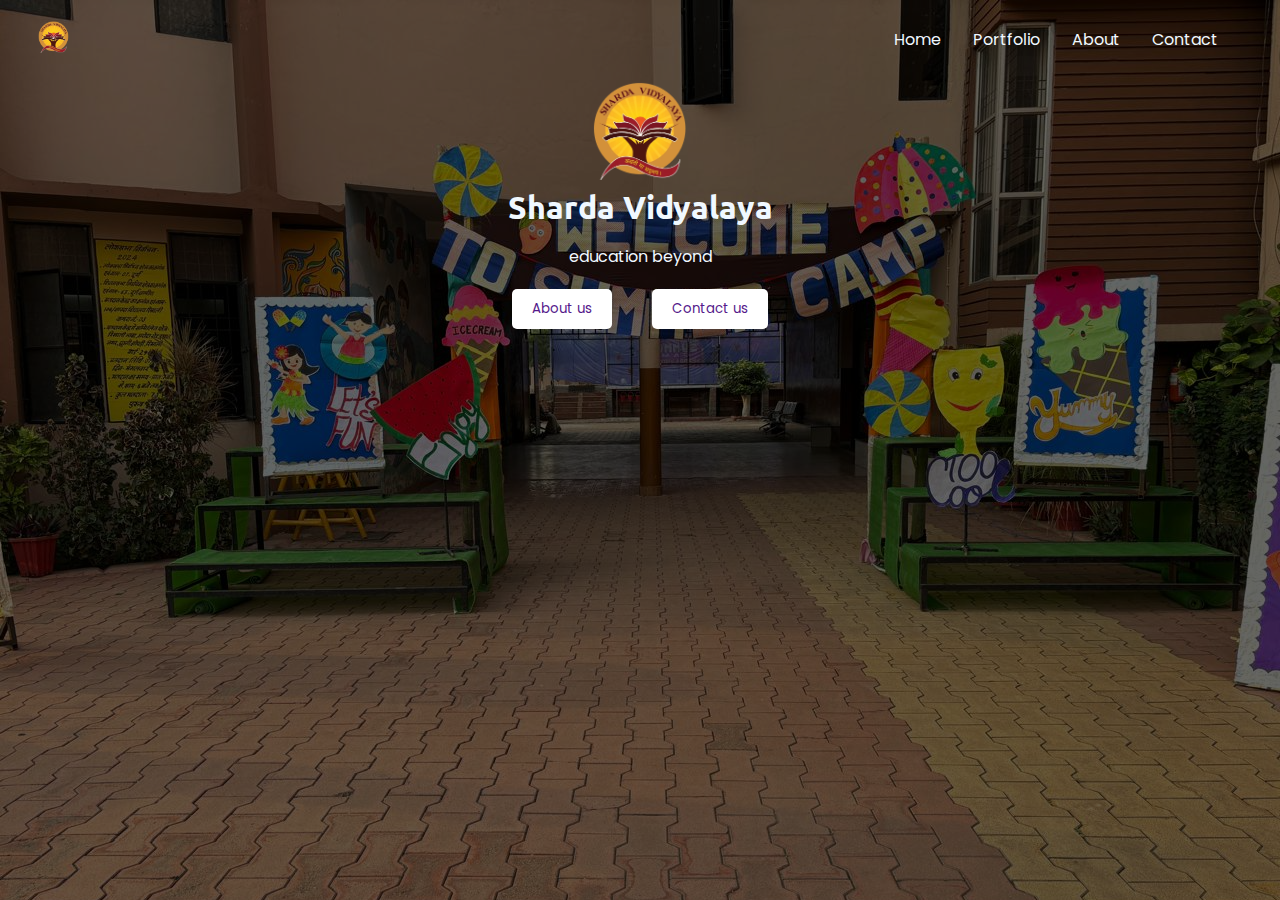
<file: index.html>
<!DOCTYPE html>
<html lang="en">

<head>
    <meta charset="UTF-8">
    <meta name="viewport" content="width=device-width, initial-scale=1.0">
    <title>Sharda vidyalaya</title>
    <link rel="shortcut icon" href="./public/favicon.ico" type="image/x-icon">
    <meta name="description" content="Sharda Vidyalaya Risali is a non-commercial, English medium, co-ed, senior secondary school in Risali, Bhilai, Chhattisgarh, India. It was established in 2006 by Vaishali Nagar Shikshan Samiti, a non-commercial education society. The school is affiliated with the Central Board of Secondary Education (CBSE).">
    <meta name="keywords" content="Sharda Vidyalaya, Risali, Schools, CBSE">
    <meta name="author " content="Sharda Vidyalaya ">
    <meta property="og:title " content="Sharda Vidyalaya">
    <meta property="og:site_name " content="Sharda Vidyalaya">
    <meta property="og:url " content="https://shardavidyalaya.netlify.app/ ">
    <meta property="og:description " content="Sharda Vidyalaya Risali is a non-commercial, English medium, co-ed, senior secondary school in Risali, Bhilai, Chhattisgarh, India. It was established in 2006 by Vaishali Nagar Shikshan Samiti, a non-commercial
        education society. The school is affiliated with the Central Board of Secondary Education (CBSE). ">
    <meta property="og:type " content="website ">
    <meta property="og:image " content="./assets/banner.jpeg ">
    <meta name="twitter:card " content="summary ">
    <meta name="twitter:title " content="Sharda Vidyalaya">
    <meta name="twitter:description " content="Sharda Vidyalaya Risali is a non-commercial, English medium, co-ed, senior secondary school in Risali, Bhilai, Chhattisgarh, India. It was established in 2006 by Vaishali Nagar Shikshan Samiti, a non-commercial
        education society. The school is affiliated with the Central Board of Secondary Education (CBSE). ">
    <meta name="twitter:site " content="@shardavidyalaya">
    <meta name="twitter:image " content="./assets/banner.jpeg ">

    <link rel="stylesheet " href="./style.css">
    <link rel="preconnect " href="https://fonts.googleapis.com ">
    <link rel="preconnect " href="https://fonts.gstatic.com " crossorigin>
    <link href="https://fonts.googleapis.com/css2?family=Poppins:ital,wght@0,100;0,200;0,300;0,400;0,500;0,600;0,700;0,800;0,900;1,100;1,200;1,300;1,400;1,500;1,600;1,700;1,800;1,900&family=Ubuntu:ital,wght@0,300;0,400;0,500;0,700;1,300;1,400;1,500;1,700&display=swap "
        rel="stylesheet ">
</head>


<body>
    <header>
        <div id="navLogo">
            <a href="https://shardavidyalaya.netlify.app">
                <img src="./assets/logo-sharda-vidyalaya.png" alt="Logo of Sharda Vidyalaya">
            </a>
        </div>
        <nav id="nav-bar">
            <ul>
                <li>
                    <a href="./">Home</a>
                </li>
                <li>
                    <a href="./Portfolio">Portfolio</a>
                </li>
                <li>
                    <a href="./About">About</a>
                </li>
                <li>
                    <a href="./Contact">Contact</a>
                </li>

            </ul>
        </nav>
        <li id="res" onClick={toggleSidebar}>
            <a>
                <svg xmlns="http://www.w3.org/2000/svg" height="24" viewBox="0 -960 960 960" width="24">
                    <path d="M120-240v-80h720v80H120Zm0-200v-80h720v80H120Zm0-200v-80h720v80H120Z" />
                </svg>
            </a>
        </li>
        <div id="sidebar">
            <li id="ser" onClick={toggleSidebar}>
                <a>
                    <svg xmlns="http://www.w3.org/2000/svg" height="24" viewBox="0 -960 960 960" width="24">
                        <path d="m256-200-56-56 224-224-224-224 56-56 224 224 224-224 56 56-224 224 224 224-56 56-224-224-224 224Z" />
                    </svg>
                </a>
            </li>

            <ul>
                <li>
                    <a href="./">Home</a>
                </li>
                <li>
                    <a href="./Portfolio">Portfolio</a>
                </li>
                <li>
                    <a href="./About">About</a>
                </li>
                <li>
                    <a href="./Contact">Contact</a>
                </li>
            </ul>
        </div>
    </header>
    <section id="hero">
        <div id="base">
            <div id="Logo">
                <img src="./assets/logo-sharda-vidyalaya.png" alt="Logo of Shakuntala group of schools">
            </div>
            <div id="text">
                <div id="title">
                    <h1 id="heading">Sharda Vidyalaya</h1>
                </div>
                <div id="subtitle">
                    <span id="subheading">education beyond</span>
                </div>
                <div id="definition">
                    <p id="paragraph">Shakuntala group of schools is a group of schools affiliated with the Central Board of Secondary Education (CBSE), New Delhi. The school was founded in 1993 and is an English medium school up to senior secondary level. The school's
                        mission is to develop students into healthy, competent, and responsible citizens.</p>
                </div>
                <div id="buttons">
                    <div id="button-min">
                        <button id="about-but"><a href="">About us</a></button>
                    </div>
                    <div id="button-bod">
                        <button id="contact-but"><a href="">Contact us</a></button>
                    </div>
                </div>
            </div>
        </div>
    </section>

    <script src="./script.js"></script>
</body>

</html>
</file>
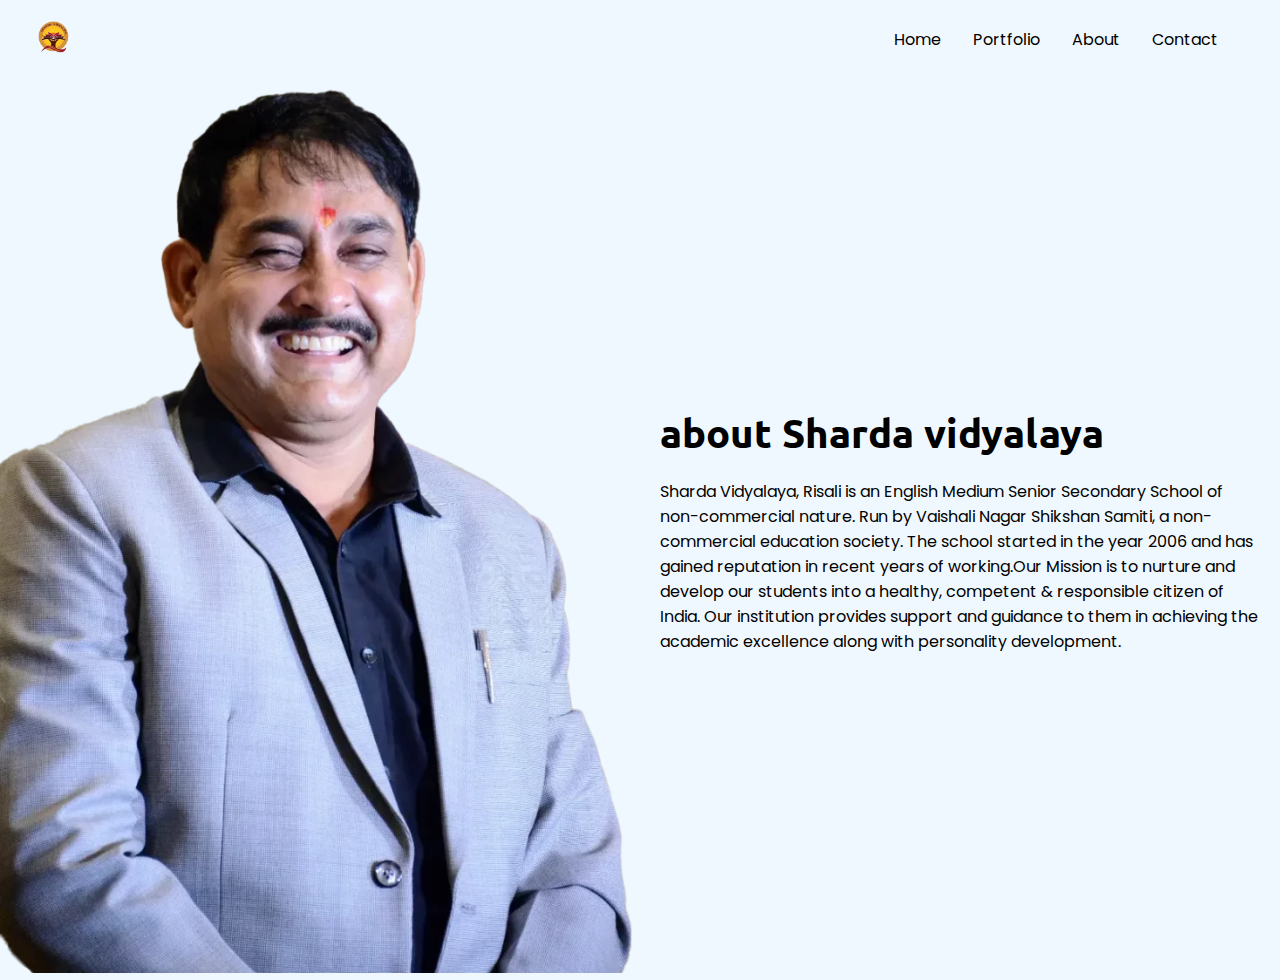
<file: About.html>
<!DOCTYPE html>
<html lang="en">

<head>
    <meta charset="UTF-8">
    <meta name="viewport" content="width=device-width, initial-scale=1.0">
    <title>Sharda vidyalaya: About</title>
    <link rel="shortcut icon" href="./public/favicon.ico" type="image/x-icon">
    <meta name="description" content="Sharda Vidyalaya Risali is a non-commercial, English medium, co-ed, senior secondary school in Risali, Bhilai, Chhattisgarh, India. It was established in 2006 by Vaishali Nagar Shikshan Samiti, a non-commercial education society. The school is affiliated with the Central Board of Secondary Education (CBSE).">
    <meta name="keywords" content="Sharda Vidyalaya, Risali, Schools, CBSE">
    <meta name="author " content="Sharda Vidyalaya ">
    <meta property="og:title " content="Sharda Vidyalaya">
    <meta property="og:site_name " content="Sharda Vidyalaya">
    <meta property="og:url " content="https://shardavidyalaya.netlify.app/ ">
    <meta property="og:description " content="Sharda Vidyalaya Risali is a non-commercial, English medium, co-ed, senior secondary school in Risali, Bhilai, Chhattisgarh, India. It was established in 2006 by Vaishali Nagar Shikshan Samiti, a non-commercial
        education society. The school is affiliated with the Central Board of Secondary Education (CBSE). ">
    <meta property="og:type " content="website ">
    <meta property="og:image " content="./assets/banner.jpeg ">
    <meta name="twitter:card " content="summary ">
    <meta name="twitter:title " content="Sharda Vidyalaya">
    <meta name="twitter:description " content="Sharda Vidyalaya Risali is a non-commercial, English medium, co-ed, senior secondary school in Risali, Bhilai, Chhattisgarh, India. It was established in 2006 by Vaishali Nagar Shikshan Samiti, a non-commercial
        education society. The school is affiliated with the Central Board of Secondary Education (CBSE). ">
    <meta name="twitter:site " content="@shardavidyalaya">
    <meta name="twitter:image " content="./assets/banner.jpg ">
    <link rel="stylesheet" href="index.min.css">
    <link rel="stylesheet" href="About.css">
    <link rel="preconnect " href="https://fonts.googleapis.com ">
    <link rel="preconnect " href="https://fonts.gstatic.com " crossorigin>
    <link href="https://fonts.googleapis.com/css2?family=Poppins:ital,wght@0,100;0,200;0,300;0,400;0,500;0,600;0,700;0,800;0,900;1,100;1,200;1,300;1,400;1,500;1,600;1,700;1,800;1,900&family=Ubuntu:ital,wght@0,300;0,400;0,500;0,700;1,300;1,400;1,500;1,700&display=swap "
        rel="stylesheet ">
</head>


<body>
    <header>
        <div id="navLogo">
            <a href="https://shardavidyalaya.netlify.app">
                <img src="./assets/logo-sharda-vidyalaya.png" alt="Logo of Sharda Vidyalaya">
            </a>
        </div>
        <nav id="nav-bar">
            <ul>
                <li>
                    <a href="./">Home</a>
                </li>
                <li>
                    <a href="./Portfolio">Portfolio</a>
                </li>
                <li>
                    <a href="./About">About</a>
                </li>
                <li>
                    <a href="./Contact">Contact</a>
                </li>

            </ul>
        </nav>
        <li id="res" onClick={toggleSidebar}>
            <a>
                <svg xmlns="http://www.w3.org/2000/svg" height="24" viewBox="0 -960 960 960" width="24">
                    <path d="M120-240v-80h720v80H120Zm0-200v-80h720v80H120Zm0-200v-80h720v80H120Z" />
                </svg>
            </a>
        </li>
        <div id="sidebar">
            <li id="ser" onClick={toggleSidebar}>
                <a>
                    <svg xmlns="http://www.w3.org/2000/svg" height="24" viewBox="0 -960 960 960" width="24">
                        <path d="m256-200-56-56 224-224-224-224 56-56 224 224 224-224 56 56-224 224 224 224-56 56-224-224-224 224Z" />
                    </svg>
                </a>
            </li>

            <ul>
                <li>
                    <a href="./">Home</a>
                </li>
                <li>
                    <a href="./Portfolio">Portfolio</a>
                </li>
                <li>
                    <a href="./About">About</a>
                </li>
                <li>
                    <a href="./Contact">Contact</a>
                </li>
            </ul>
        </div>
    </header>
    <main id="hero">
        <div id="image">
            <div id="director">
                <img src="./assets/persons/director.webp" alt="">
            </div>
        </div>
        <br>
        <!-- <article> -->
        <div id="text">
            <div id="sub">
                <h1>about Sharda vidyalaya</h1>
            </div>
            <articl>
                <title keywords="Sharda vidyalaya, school, Bhilai">about sharda vidyalaya</title>
                <p>Sharda Vidyalaya, Risali is an English Medium Senior Secondary School of non-commercial nature. Run by Vaishali Nagar Shikshan Samiti, a non-commercial education society. The school started in the year 2006 and has gained reputation in
                    recent years of working.Our Mission is to nurture and develop our students into a healthy, competent & responsible citizen of India. Our institution provides support and guidance to them in achieving the academic excellence along with
                    personality development.</p>
                </article>
        </div>
        <!-- </article> -->
    </main>

    <script src="./index.min.js"></script>
</body>

</html>
</file>
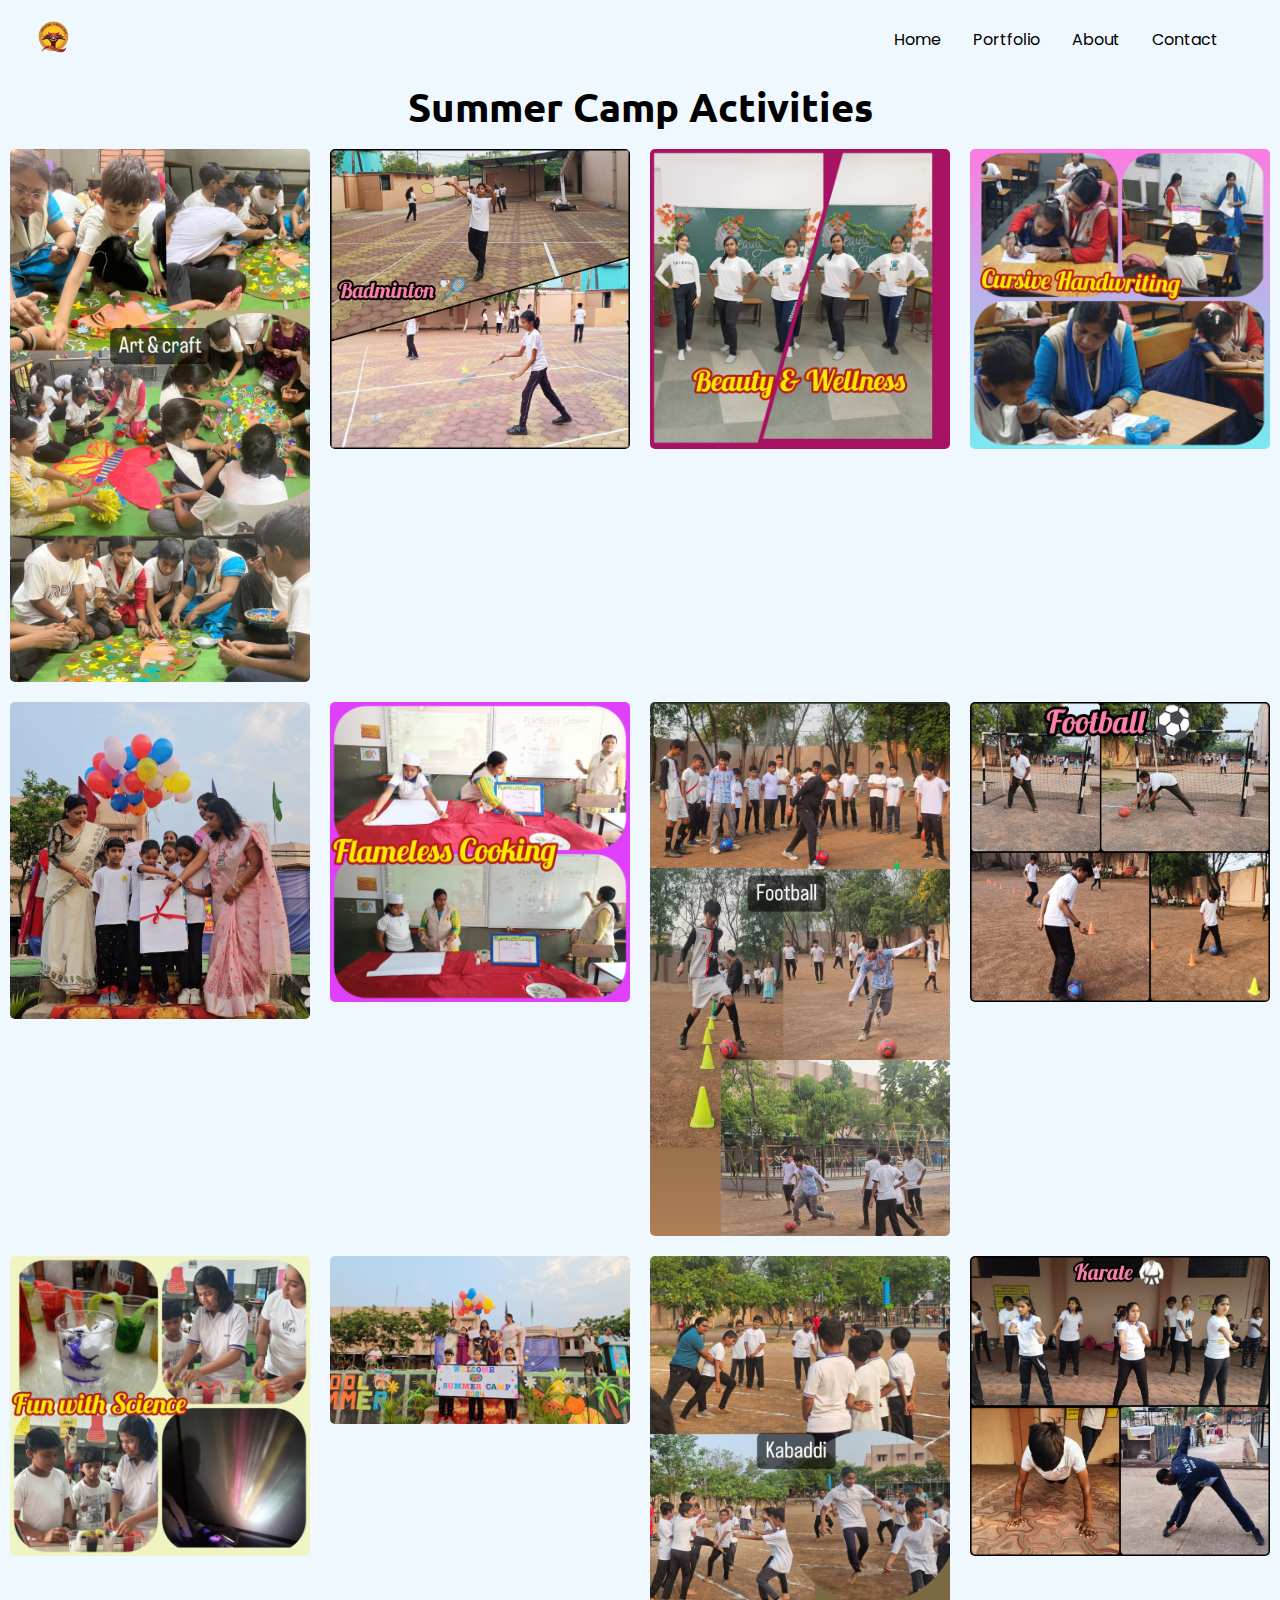
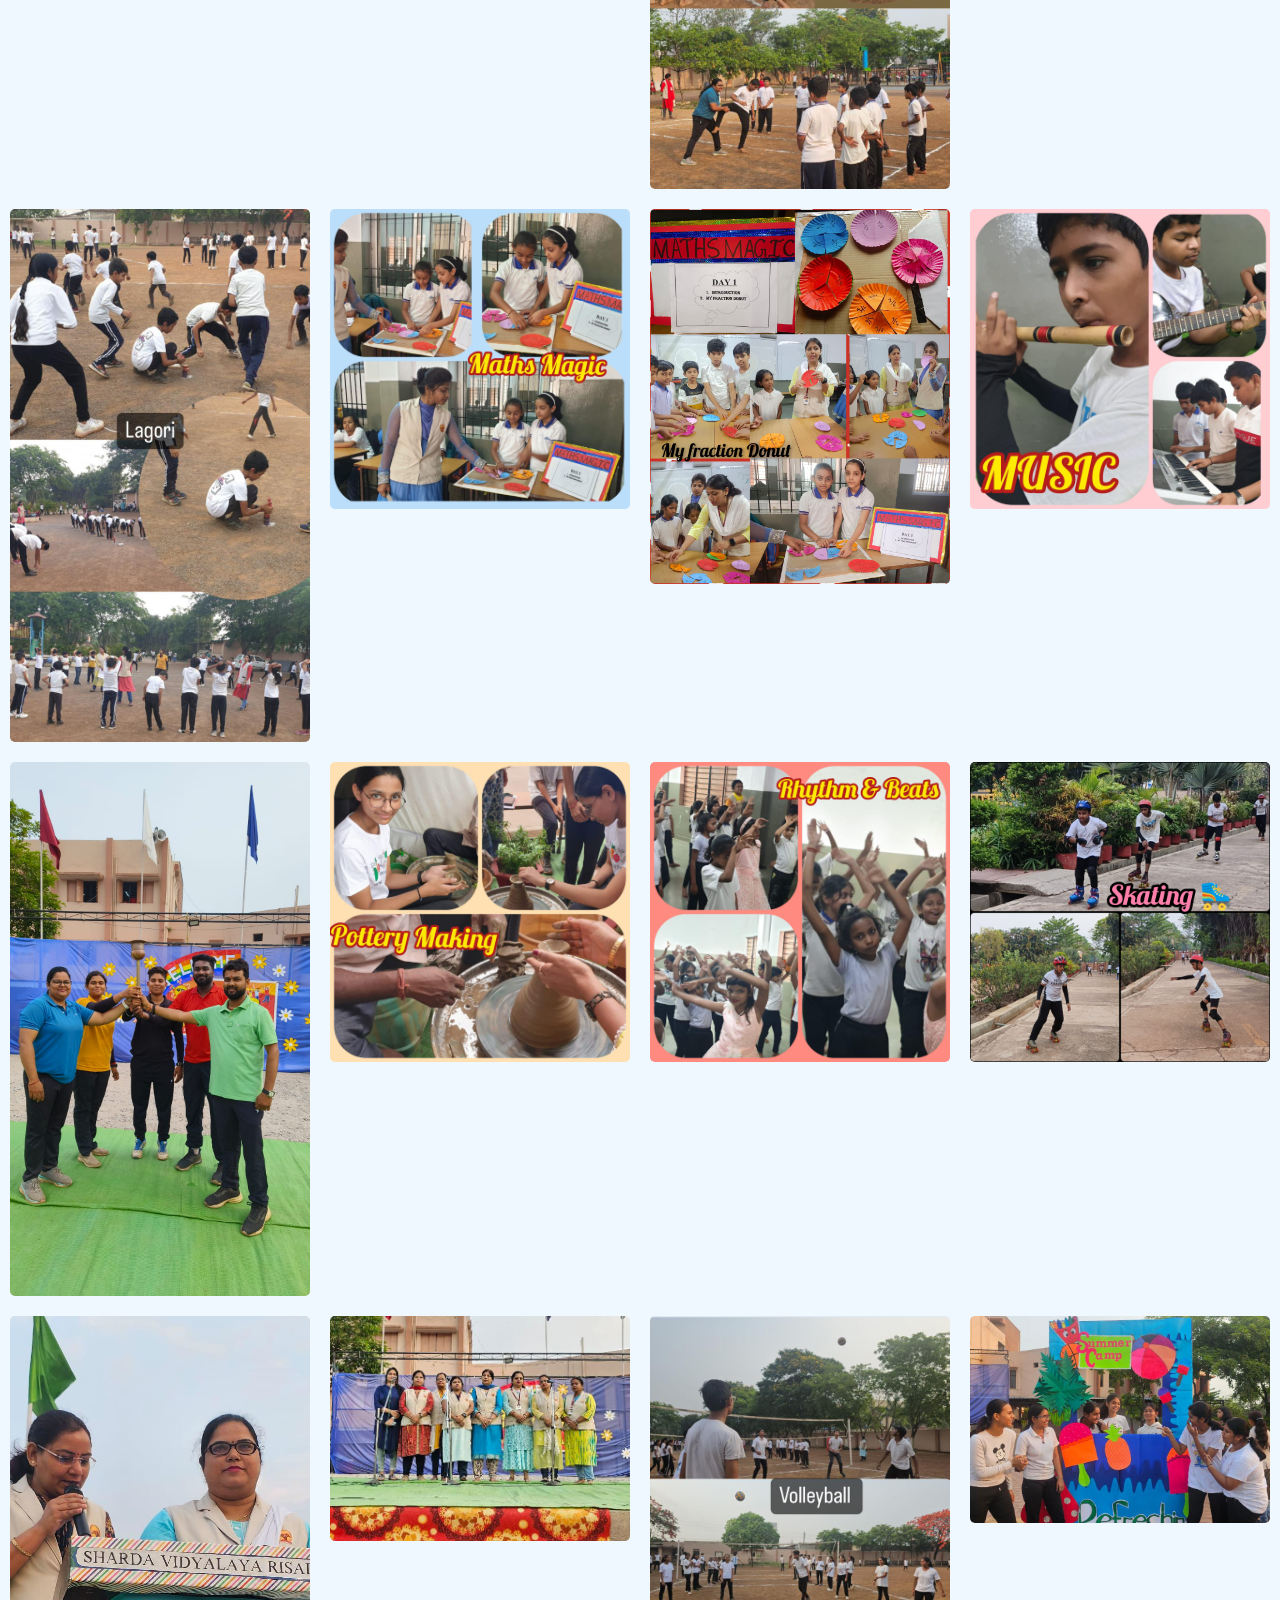
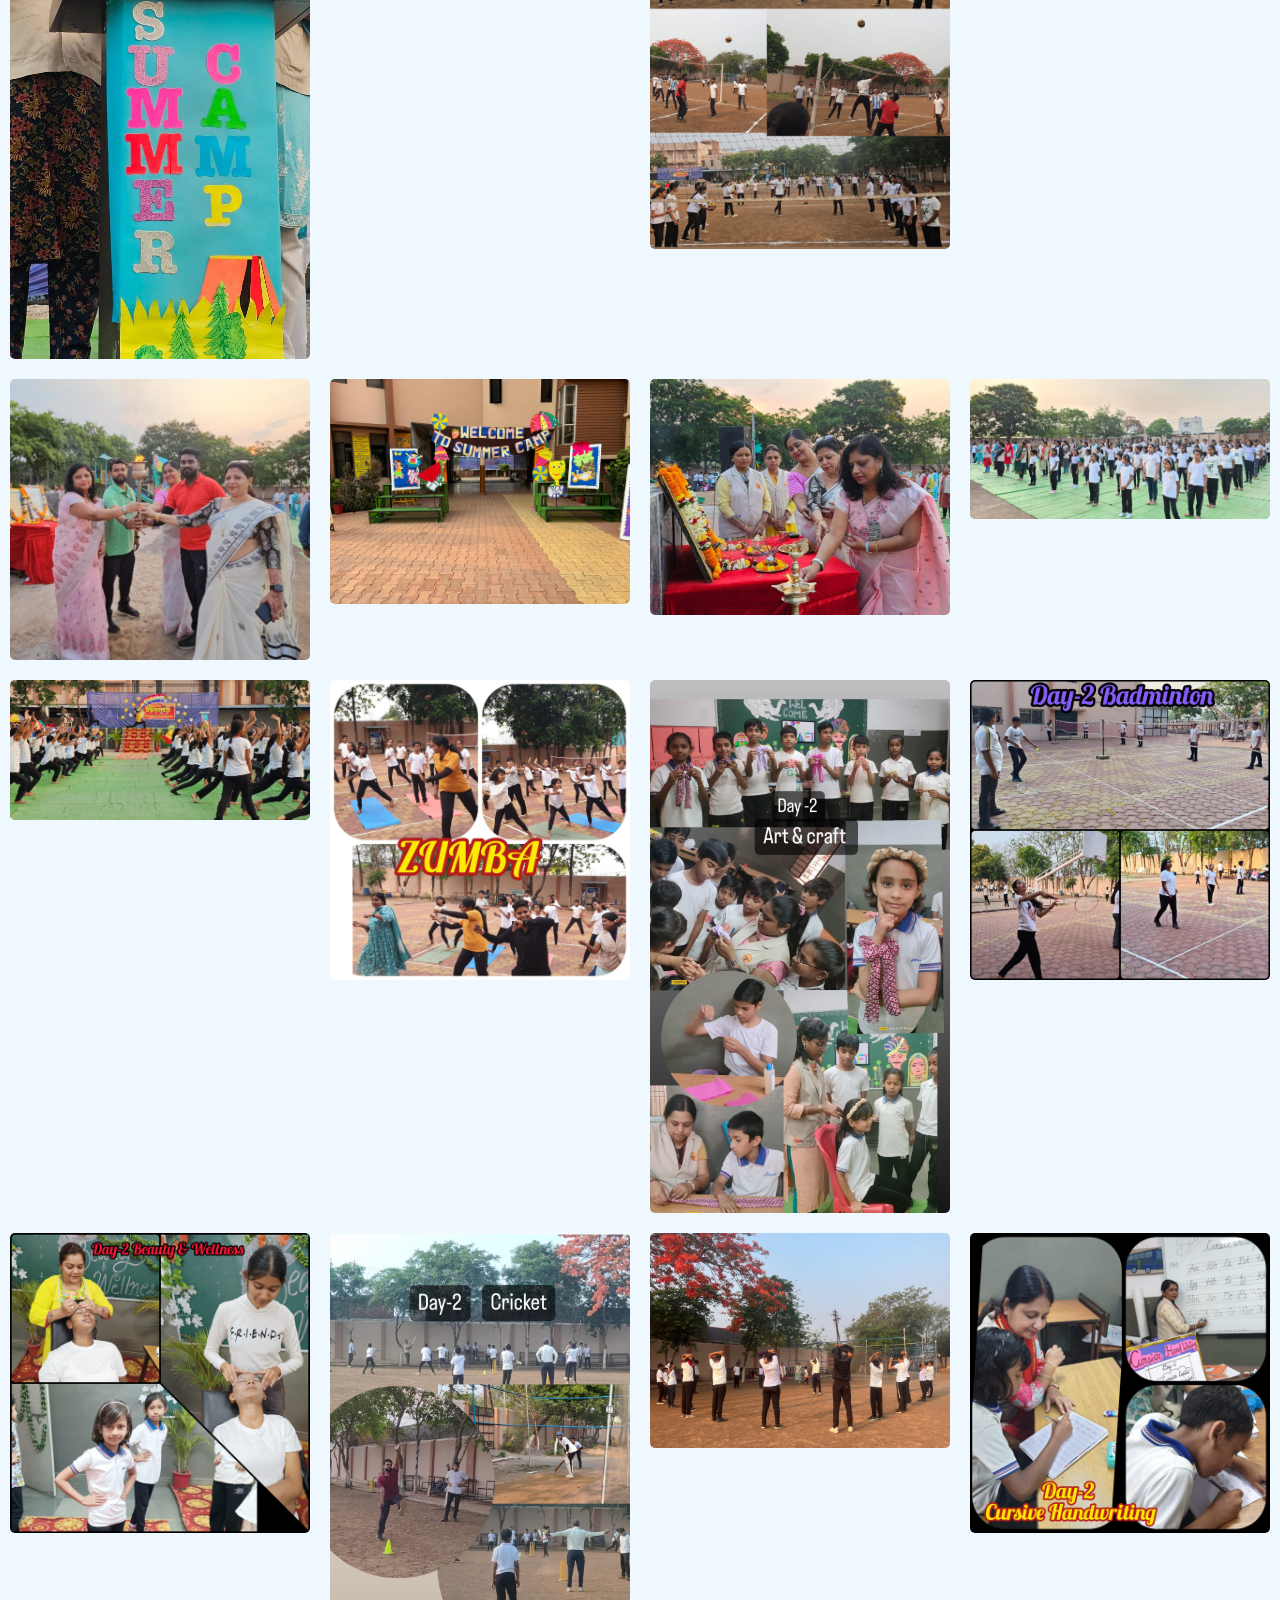
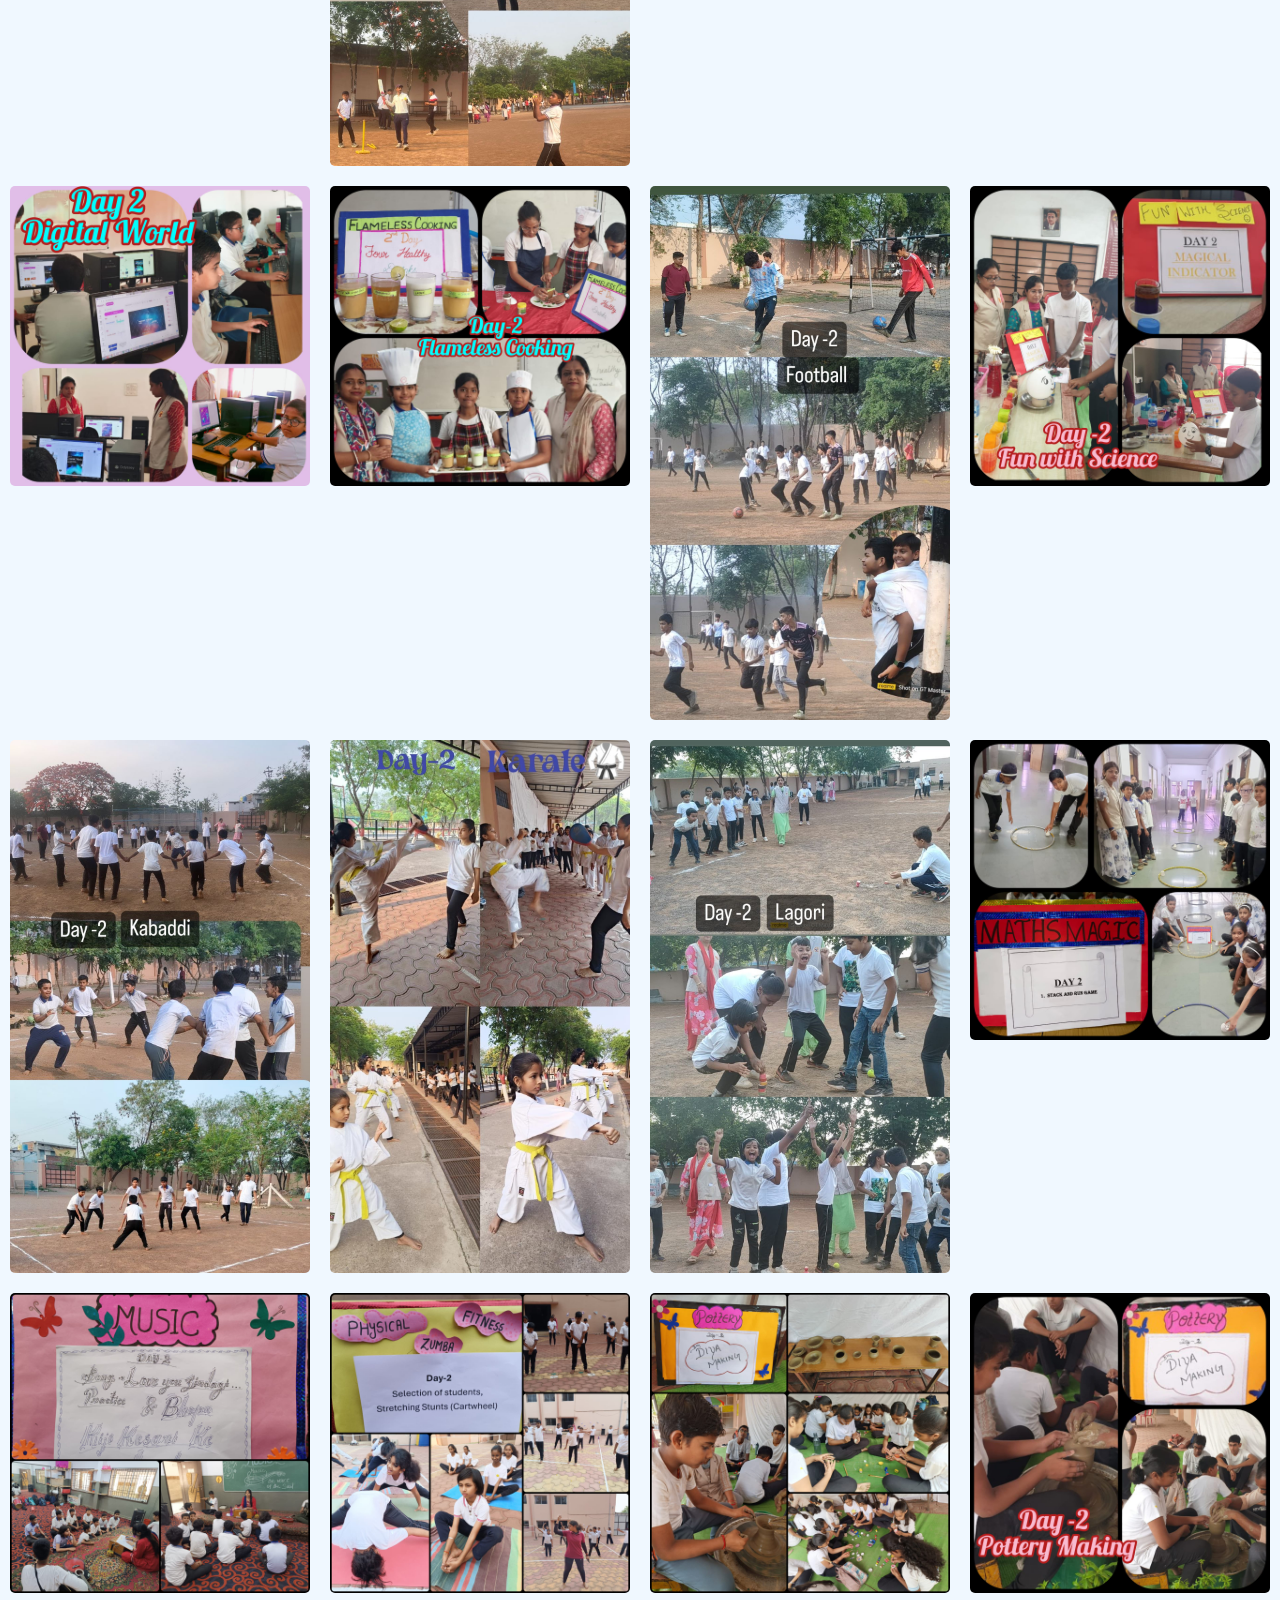
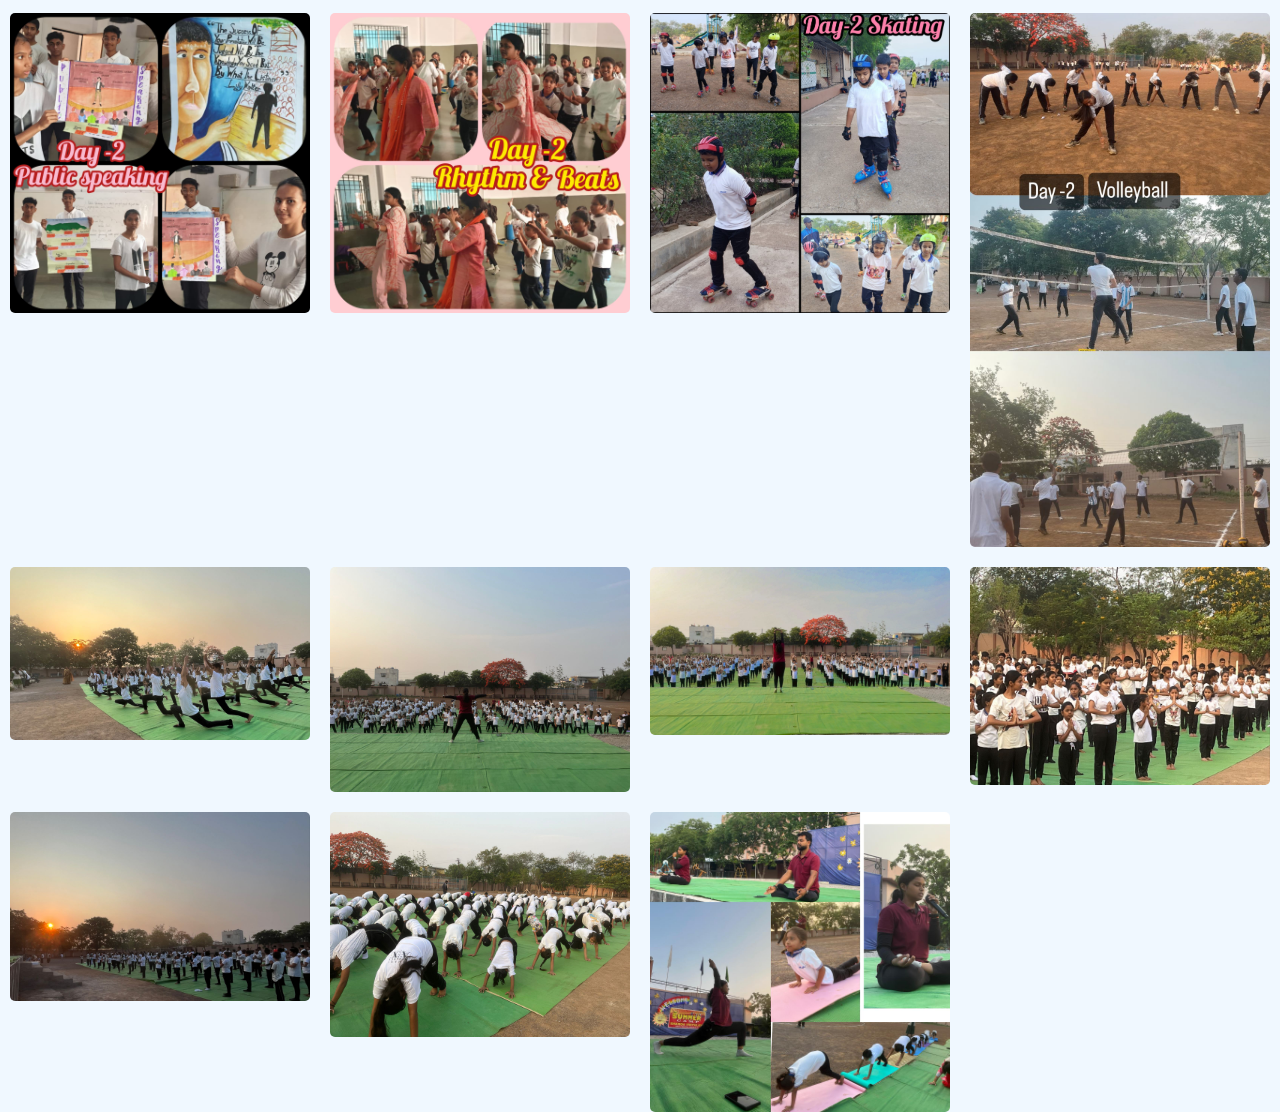
<file: Portfolio.html>
<!DOCTYPE html>
<html lang="en">

<head>
    <meta charset="UTF-8">
    <meta name="viewport" content="width=device-width, initial-scale=1.0">
    <title>Sharda vidyalaya</title>
    <link rel="shortcut icon" href="./public/favicon.ico" type="image/x-icon">
    <meta name="description" content="Sharda Vidyalaya Risali is a non-commercial, English medium, co-ed, senior secondary school in Risali, Bhilai, Chhattisgarh, India. It was established in 2006 by Vaishali Nagar Shikshan Samiti, a non-commercial education society. The school is affiliated with the Central Board of Secondary Education (CBSE).">
    <meta name="keywords" content="Sharda Vidyalaya, Risali, Schools, CBSE">
    <meta name="author " content="Sharda Vidyalaya ">
    <meta property="og:title " content="Sharda Vidyalaya">
    <meta property="og:site_name " content="Sharda Vidyalaya">
    <meta property="og:url " content="https://shardavidyalaya.netlify.app/ ">
    <meta property="og:description " content="Sharda Vidyalaya Risali is a non-commercial, English medium, co-ed, senior secondary school in Risali, Bhilai, Chhattisgarh, India. It was established in 2006 by Vaishali Nagar Shikshan Samiti, a non-commercial
        education society. The school is affiliated with the Central Board of Secondary Education (CBSE). ">
    <meta property="og:type " content="website ">
    <meta property="og:image " content="./assets/banner.jpeg">
    <meta name="twitter:card " content="summary ">
    <meta name="twitter:title " content="Sharda Vidyalaya">
    <meta name="twitter:description " content="Sharda Vidyalaya Risali is a non-commercial, English medium, co-ed, senior secondary school in Risali, Bhilai, Chhattisgarh, India. It was established in 2006 by Vaishali Nagar Shikshan Samiti, a non-commercial
        education society. The school is affiliated with the Central Board of Secondary Education (CBSE). ">
    <meta name="twitter:site " content="@shardavidyalaya">
    <meta name="twitter:image " content="./assets/banner.jpeg ">

    <link rel="stylesheet" href="./index.min.css">
    <link rel="stylesheet" href="Portfolio.css">
    <link rel="preconnect" href="https://fonts.googleapis.com">
    <link rel="preconnect" href="https://fonts.gstatic.com" crossorigin>
    <link href="https://fonts.googleapis.com/css2?family=Poppins:ital,wght@0,100;0,200;0,300;0,400;0,500;0,600;0,700;0,800;0,900;1,100;1,200;1,300;1,400;1,500;1,600;1,700;1,800;1,900&family=Ubuntu:ital,wght@0,300;0,400;0,500;0,700;1,300;1,400;1,500;1,700&display=swap"
        rel="stylesheet">
</head>

<body>
    <header>
        <div id="navLogo">
            <a href="https://shardavidyalaya.netlify.app">
                <img src="./assets/logo-sharda-vidyalaya.png" alt="Logo of Sharda Vidyalaya">
            </a>
        </div>
        <nav id="nav-bar">
            <ul>
                <li>
                    <a href="./">Home</a>
                </li>
                <li>
                    <a href="./Portfolio">Portfolio</a>
                </li>
                <li>
                    <a href="./About">About</a>
                </li>
                <li>
                    <a href="./Contact">Contact</a>
                </li>

            </ul>
        </nav>
        <li id="res" onClick={toggleSidebar}>
            <a>
                <svg xmlns="http://www.w3.org/2000/svg" height="24" viewBox="0 -960 960 960" width="24">
                    <path d="M120-240v-80h720v80H120Zm0-200v-80h720v80H120Zm0-200v-80h720v80H120Z" />
                </svg>
            </a>
        </li>
        <div id="sidebar">
            <li id="ser" onClick={toggleSidebar}>
                <a>
                    <svg xmlns="http://www.w3.org/2000/svg" height="24" viewBox="0 -960 960 960" width="24">
                        <path d="m256-200-56-56 224-224-224-224 56-56 224 224 224-224 56 56-224 224 224 224-56 56-224-224-224 224Z" />
                    </svg>
                </a>
            </li>

            <ul>
                <li>
                    <a href="./">Home</a>
                </li>
                <li>
                    <a href="./Portfolio">Portfolio</a>
                </li>
                <li>
                    <a href="./About">About</a>
                </li>
                <li>
                    <a href="./Contact">Contact</a>
                </li>
            </ul>
        </div>
    </header>
    <section id="summerCamp">
        <h2 id="heading">Summer Camp Activities</h2>
        <div class="image-grid" id="imageGrid">
            <img src="./assets/images/Sharda-vidyalaya_summer-camp_1/Art-and-craft.jpeg" alt="Art and Craft">
            <img src="./assets/images/Sharda-vidyalaya_summer-camp_1/Badminiton.jpeg" alt="Badminton">
            <img src="./assets/images/Sharda-vidyalaya_summer-camp_1/Beauty-and-wellness.jpeg" alt="Beauty and Wellness">
            <img src="./assets/images/Sharda-vidyalaya_summer-camp_1/Cursive-handwriting.jpeg" alt="Cursive Handwriting">
            <img src="./assets/images/Sharda-vidyalaya_summer-camp_1/Excelent-welcome.jpeg" alt="Excellent Welcome">
            <img src="./assets/images/Sharda-vidyalaya_summer-camp_1/Flameless-cooking.jpeg" alt="Flameless Cooking">
            <img src="./assets/images/Sharda-vidyalaya_summer-camp_1/Football.jpeg" alt="Football">
            <img src="./assets/images/Sharda-vidyalaya_summer-camp_1/Footballs.jpeg" alt="Footballs">
            <img src="./assets/images/Sharda-vidyalaya_summer-camp_1/Fun-with-science.jpeg" alt="Fun with Science">
            <img src="./assets/images/Sharda-vidyalaya_summer-camp_1/happy-welcome.jpeg" alt="Happy Welcome">
            <img src="./assets/images/Sharda-vidyalaya_summer-camp_1/Kabaddi.jpeg" alt="Kabaddi">
            <img src="./assets/images/Sharda-vidyalaya_summer-camp_1/Karate.jpeg" alt="Karate">
            <img src="./assets/images/Sharda-vidyalaya_summer-camp_1/Lagori.jpeg" alt="Lagori">
            <img src="./assets/images/Sharda-vidyalaya_summer-camp_1/Maths-Magic.jpeg" alt="Maths Magic">
            <img src="./assets/images/Sharda-vidyalaya_summer-camp_1/Maths.jpeg" alt="Maths">
            <img src="./assets/images/Sharda-vidyalaya_summer-camp_1/Music.jpeg" alt="Music">
            <img src="./assets/images/Sharda-vidyalaya_summer-camp_1/OTI-teacher-welcome.jpeg" alt="OTI Teacher Welcome">
            <img src="./assets/images/Sharda-vidyalaya_summer-camp_1/Pottery-making.jpeg" alt="Pottery Making">
            <img src="./assets/images/Sharda-vidyalaya_summer-camp_1/Rhythm-beats.jpeg" alt="Rhythm Beats">
            <img src="./assets/images/Sharda-vidyalaya_summer-camp_1/Skating.jpeg" alt="Skating">
            <img src="./assets/images/Sharda-vidyalaya_summer-camp_1/teachers-saying.jpeg" alt="Teachers Saying">
            <img src="./assets/images/Sharda-vidyalaya_summer-camp_1/Techers-singing.jpeg" alt="Teachers Singing">
            <img src="./assets/images/Sharda-vidyalaya_summer-camp_1/Volleyball.jpeg" alt="Volleyball">
            <img src="./assets/images/Sharda-vidyalaya_summer-camp_1/Welcome-play.jpeg" alt="Welcome Play">
            <img src="./assets/images/Sharda-vidyalaya_summer-camp_1/Welcome-staffes.jpeg" alt="Welcome Staffs">
            <img src="./assets/images/Sharda-vidyalaya_summer-camp_1/Welcome.jpeg" alt="Welcome">
            <img src="./assets/images/Sharda-vidyalaya_summer-camp_1/wordship.jpeg" alt="Worship">
            <img src="./assets/images/Sharda-vidyalaya_summer-camp_1/Yoga-full.jpeg" alt="Yoga Full">
            <img src="./assets/images/Sharda-vidyalaya_summer-camp_1/Yoga.jpeg" alt="Yoga">
            <img src="./assets/images/Sharda-vidyalaya_summer-camp_1/Zumba.jpeg" alt="Zumba">
            <img src="./assets/images/Sharda-vidyalaya_summer-camp_2/Art-and-Craft.jpeg" alt="Art and Craft">
            <img src="./assets/images/Sharda-vidyalaya_summer-camp_2/Badmintion.jpeg" alt="Badminton">
            <img src="./assets/images/Sharda-vidyalaya_summer-camp_2/Buety-and-willness.jpeg" alt="Beauty and Wellness">
            <img src="./assets/images/Sharda-vidyalaya_summer-camp_2/Cricket.jpeg" alt="Cricket">
            <img src="./assets/images/Sharda-vidyalaya_summer-camp_2/Cricked-warm-up.jpeg" alt="Cricket Warm-up">
            <img src="./assets/images/Sharda-vidyalaya_summer-camp_2/Cursive-writening.jpeg" alt="Cursive Writing">
            <img src="./assets/images/Sharda-vidyalaya_summer-camp_2/Digital-world.jpeg" alt="Digital World">
            <img src="./assets/images/Sharda-vidyalaya_summer-camp_2/Flameless-Cooking.jpeg" alt="Flameless Cooking">
            <img src="./assets/images/Sharda-vidyalaya_summer-camp_2/Football.jpeg" alt="Football">
            <img src="./assets/images/Sharda-vidyalaya_summer-camp_2/Fun-with-science.jpeg" alt="Fun with Science">
            <img src="./assets/images/Sharda-vidyalaya_summer-camp_2/Kabaddi.jpeg" alt="Kabaddi">
            <img src="./assets/images/Sharda-vidyalaya_summer-camp_2/Karate.jpeg" alt="Karate">
            <img src="./assets/images/Sharda-vidyalaya_summer-camp_2/Lagori.jpeg" alt="Lagori">
            <img src="./assets/images/Sharda-vidyalaya_summer-camp_2/Maths-Magic.jpeg" alt="Maths Magic">
            <img src="./assets/images/Sharda-vidyalaya_summer-camp_2/Music.jpeg" alt="Music">
            <img src="./assets/images/Sharda-vidyalaya_summer-camp_2/phucal-zumba-fitness.jpeg" alt="Zumba Fitness">
            <img src="./assets/images/Sharda-vidyalaya_summer-camp_2/Potreey.jpeg" alt="Pottery">
            <img src="./assets/images/Sharda-vidyalaya_summer-camp_2/Potrey-making.jpeg" alt="Pottery Making">
            <img src="./assets/images/Sharda-vidyalaya_summer-camp_2/Public-speaking.jpeg" alt="Public Speaking">
            <img src="./assets/images/Sharda-vidyalaya_summer-camp_2/Rhythme-and-beats.jpeg" alt="Rhythm and Beats">
            <img src="./assets/images/Sharda-vidyalaya_summer-camp_2/Sketing.jpeg" alt="Skating">
            <img src="./assets/images/Sharda-vidyalaya_summer-camp_2/VolleyBall.jpeg" alt="Volleyball">
            <img src="./assets/images/Sharda-vidyalaya_summer-camp_2/Yoga-full.jpeg" alt="Yoga Full">
            <img src="./assets/images/Sharda-vidyalaya_summer-camp_2/Yoga-hand-strate.jpeg" alt="Yoga Hand Strategies">
            <img src="./assets/images/Sharda-vidyalaya_summer-camp_2/Yoga-hands-up.jpeg" alt="Yoga Hands Up">
            <img src="./assets/images/Sharda-vidyalaya_summer-camp_2/Yoga-namaskar.jpeg" alt="Yoga Namaskar">
            <img src="./assets/images/Sharda-vidyalaya_summer-camp_2/Yoga-sun-namaskar.jpeg" alt="Yoga Sun Namaskar">
            <img src="./assets/images/Sharda-vidyalaya_summer-camp_2/Yoga.jpeg" alt="Yoga">
            <img src="./assets/images/Sharda-vidyalaya_summer-camp_2/Yogas.jpeg" alt="Yogas">
        </div>
    </section>

    <script src="./index.min.js"></script>
</body>

</html>
</file>
<file: style.css>
* {
    margin: 0;
    padding: 0;
    box-sizing: border-box;
    list-style: none;
}

body {
    font-family: Poppins, sans-serif;
    margin: 0;
    padding: 0;
    /* background-color: #f0f8ff; */
    background-image: url('./assets/bg.png');
}

h1,
#heading {
    font-family: Ubuntu, sans-serif;
    font-size: 2.0rem;
    margin-bottom: 1rem;
    color: #f0f8ff;
}

#welcome h1 {
    font-size: 3.0rem;
    font-weight: 800;
}

a {
    text-decoration: none;
    font-family: 'Poppins', sans-serif;
}

h1,
p,
span,
li {
    color: #f0f8ff;
}

#definition,
#paragraph {
    display: none;
}

#Logo {
    height: auto;
    width: auto;
}

#Logo img {
    height: 99px;
    width: auto;
}

#hero {
    text-align: center;
    padding: 1px 0;
    max-height: 100dvh;
}

header {
    display: flex;
    justify-content: space-between;
    align-items: center;
    padding: 1rem 2rem;
}

#sub-welcome span {
    font-size: 2.5rem;
    font-weight: 600;
}

#nav-bar,
#sidebar {
    list-style: none;
    padding: 0;
    margin: 0;
    display: flex;
}

#nav-bar {
    background-color: transparent !important;
}

#nav-bar ul {
    width: 100%;
    list-style: none;
    display: flex;
    justify-content: flex-end;
    align-items: center;
}

#nav-bar li {
    margin-right: 1rem;
    height: 50px;
}

#nav-bar a {
    display: flex;
    text-decoration: none;
    color: inherit;
    height: 100%;
    padding: 0 8px;
    align-items: center;
    border-bottom: 2px solid transparent;
    transition: all .55s ease-in-out;
}

#nav-bar a:hover {
    border-bottom: 2px solid #333;
}

button {
    background-color: #fff;
    color: black;
    padding: 10px 20px;
    border: none;
    border-radius: 5px;
    cursor: pointer;
    margin: 10px;
    transition: all 500ms ease-in-out;
}

#sidebar {
    padding-left: 11px;
    position: fixed;
    top: 0;
    right: 0;
    height: 100vh;
    width: 250px;
    z-index: 999;
    background-color: rgba(255, 255, 255, 0.2);
    backdrop-filter: blur(10px);
    box-shadow: 10px 0 10px rgba(0, 0, 0, 0.1);
    display: none;
    flex-direction: column;
    align-items: flex-start;
    justify-content: flex-start;
}

#sidebar li a {
    color: #000;
    list-style: none;
    text-decoration: none;
}

#sidebar li {
    width: 100%;
}

#res {
    display: none;
}

#ser {
    display: flex;
    justify-content: flex-end;
}

button:hover {
    background-color: #dbdbdb;
}

#buttons {
    display: flex;
    justify-content: center;
    align-items: center;
}

#button-min,
#button-bod {
    margin: 10px;
}

#navLogo a img {
    height: 32px;
    width: auto;
}

@media (max-width: 800px) {
    #nav-bar {
        display: none;
    }
    #res {
        display: block;
    }
}

@media (max-width: 1535px) {
    header {
        padding: 15px 3%;
        transition: .2s;
    }
}

@media (max-width: 700px) {
    header {
        padding: 7px 2%;
        transition: .2s;
    }
}

@media (max-width: 330px) {
    #sidebar {
        width: 100%;
    }
}

@media (max-width: 413px) {
    #sidebar {
        width: 80%;
    }
}

@media (max-width: 613px) {
    h1,
    #heading {
        font-size: 2.3rem;
    }
}

@media (max-width: 399px) {
    h1,
    #heading {
        font-size: 1.7rem;
    }
}

#res svg path,
#ser svg path {
    fill: #000;
}

@media (prefers-color-scheme: dark) {
    #res svg path,
    #ser svg path {
        fill: #fff;
        /* Change the color to your desired color for dark mode */
    }
    #hero {
        max-height: 100dvh;
    }
    p,
    h1,
    h2,
    h3,
    h4,
    h5,
    h6,
    span,
    a,
    li {
        color: #f0f8ff
    }
    #sidebar {
        background-color: rgba(0, 0, 0, 0.1);
    }
    #sidebar li a {
        color: #f0f8ff;
    }
    button {
        background-color: #333;
        color: #f0f9ff;
    }
    button:hover {
        background-color: #444;
    }
    #nav-bar a:hover {
        border-bottom: 2px solid #f0f0ff;
    }
}
</file>
<file: About.css>
body {
    overflow: hidden;
}

#hero {
    display: flex;
    justify-content: center;
    align-items: center;
    /* Prevent horizontal scrolling */
    max-height: 100vh;
}

#image {
    top: 0;
    width: 50%;
    /* Adjust the width as needed */
    height: 100vh;
    overflow: hidden;
    /* Hide overflow to prevent scrolling */
}

#director img {
    width: 100%;
}

#text {
    flex: 1;
    text-align: left;
    padding: 0 20px;
    /* Adjust spacing as needed */
}

#sub h1 {
    margin-bottom: 20px;
    /* Adjust spacing as needed */
}

@media (max-width: 768px) {}

@media (max-width: 848px) {
    #director img {
        display: none;
    }
    #text {
        all: unset;
    }
}
</file>
<file: Portfolio.css>
#heading {
    font-family: 'Ubuntu', sans-serif;
    font-size: 2.5rem;
    margin-bottom: 1rem;
    text-align: center;
}

.image-grid {
    display: grid;
    grid-template-columns: repeat(auto-fit, minmax(250px, 1fr));
    grid-gap: 20px;
    max-width: 100%;
    overflow-x: hidden;
    margin-left: 10px;
    margin-right: 10px;
    /* Prevent horizontal scrolling */
}

.image-grid img {
    max-width: 100%;
    /* Ensure images don't exceed the width of their container */
    height: auto;
    display: block;
    margin: 0 auto;
    /* Center the images within their grid cells */
    border-radius: 5px;
}
</file>
<file: index.min.css>
* {
    padding: 0;
    margin: 0;
    box-sizing: border-box;
    font-family: 'Poppins', sans-serif;
    list-style: none;
    text-decoration: none;
}

body {
    font-family: Poppins, sans-serif;
    margin: 0;
    padding: 0;
    background-color: #f0f8ff;
}

h1,
#heading {
    font-family: Ubuntu, sans-serif;
    font-size: 2.5rem;
    margin-bottom: 1rem;
}

a {
    text-decoration: none;
}

#hero {
    text-align: center;
    padding: 50px 0;
    max-height: 100dvh;
}

header {
    display: flex;
    justify-content: space-between;
    align-items: center;
    padding: 1rem 2rem;
}

#nav-bar {
    background-color: transparent !important;
}

#nav-bar,
#sidebar {
    list-style: none;
    padding: 0;
    margin: 0;
    display: flex;
}

#nav-bar ul {
    width: 100%;
    list-style: none;
    display: flex;
    justify-content: flex-end;
    align-items: center;
}

#nav-bar li {
    margin-right: 1rem;
    height: 50px;
}

#nav-bar a {
    display: flex;
    text-decoration: none;
    color: inherit;
    height: 100%;
    padding: 0 8px;
    align-items: center;
    border-bottom: 2px solid transparent;
    transition: all .55s ease-in-out;
}

#nav-bar a:hover {
    border-bottom: 2px solid #333;
}

button {
    background-color: #fff;
    color: black;
    padding: 10px 20px;
    border: none;
    border-radius: 5px;
    cursor: pointer;
    margin: 10px;
    transition: all 500ms ease-in-out;
}

#sidebar {
    padding-left: 11px;
    position: fixed;
    top: 0;
    right: 0;
    height: 100vh;
    width: 250px;
    z-index: 999;
    background-color: rgba(255, 255, 255, 0.2);
    backdrop-filter: blur(10px);
    box-shadow: 10px 0 10px rgba(0, 0, 0, 0.1);
    display: none;
    flex-direction: column;
    align-items: flex-start;
    justify-content: flex-start;
}

#sidebar li a {
    color: #000;
    list-style: none;
    text-decoration: none;
}

#sidebar li {
    width: 100%;
}

#res {
    display: none;
}

#ser {
    display: flex;
    justify-content: flex-end;
}

button:hover {
    background-color: #dbdbdb;
}

#buttons {
    display: flex;
    justify-content: center;
    align-items: center;
}

#button-min,
#button-bod {
    margin: 10px;
}

#navLogo a img {
    height: 32px;
    width: auto;
}

@media (max-width: 800px) {
    #nav-bar {
        display: none;
    }
    #res {
        display: block;
    }
}

@media (max-width: 1535px) {
    header {
        padding: 15px 3%;
        transition: .2s;
    }
}

@media (max-width: 700px) {
    header {
        padding: 7px 2%;
        transition: .2s;
    }
}

@media (max-width: 330px) {
    #sidebar {
        width: 100%;
    }
}

@media (max-width: 413px) {
    #sidebar {
        width: 80%;
    }
}

@media (max-width: 613px) {
    h1,
    #heading {
        font-size: 2.3rem;
    }
}

@media (max-width: 399px) {
    h1,
    #heading {
        font-size: 1.7rem;
    }
}

#res svg path,
#ser svg path {
    fill: #000;
}

@media (prefers-color-scheme: dark) {
    #res svg path,
    #ser svg path {
        fill: #fff;
        /* Change the color to your desired color for dark mode */
    }
    body {
        background-color: #131314;
    }
    #hero {
        max-height: 100dvh;
    }
    p,
    h1,
    h2,
    h3,
    h4,
    h5,
    h6,
    span,
    a,
    li {
        color: #f0f8ff
    }
    #sidebar {
        background-color: rgba(0, 0, 0, 0.1);
    }
    #sidebar li a {
        color: #f0f8ff;
    }
    button {
        background-color: #333;
        color: #f0f9ff;
    }
    button:hover {
        background-color: #444;
    }
    #nav-bar a:hover {
        border-bottom: 2px solid #f0f0ff;
    }
}
</file>
